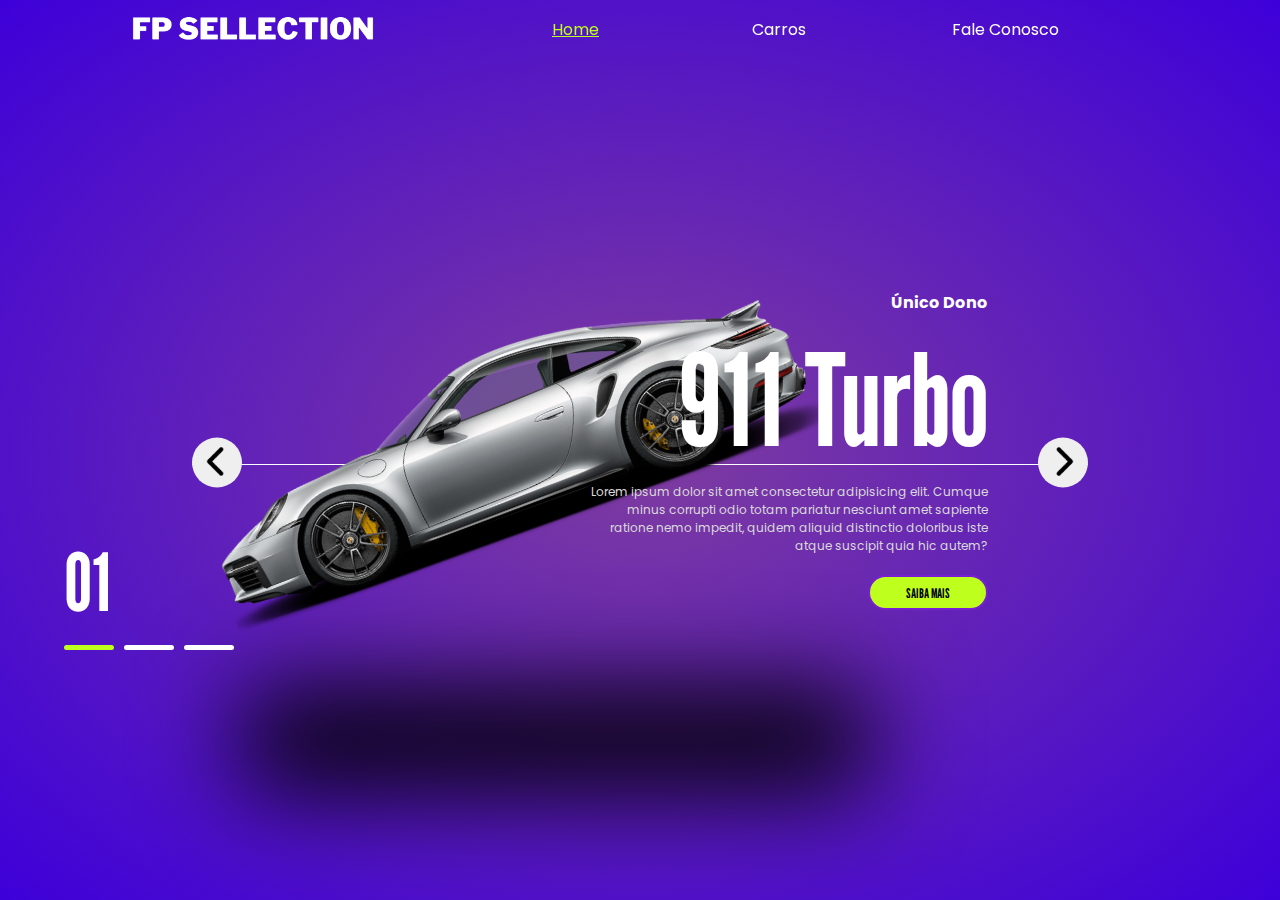
<file: index.html>
<!DOCTYPE html>
<html lang="pt-br">

<head>
    <meta charset="UTF-8">
    <meta name="viewport" content="width=device-width, initial-scale=1.0">
    <link rel="preconnect" href="https://fonts.googleapis.com">
    <link rel="preconnect" href="https://fonts.gstatic.com" crossorigin>
    <link rel="preconnect" href="https://fonts.googleapis.com">
    <link rel="preconnect" href="https://fonts.gstatic.com" crossorigin>
    <link
        href="https://fonts.googleapis.com/css2?family=League+Gothic&family=Poppins:ital,wght@0,100;0,200;0,300;0,400;0,500;0,600;0,700;0,800;0,900;1,100;1,200;1,300;1,400;1,500;1,600;1,700;1,800;1,900&family=Tangerine:wght@400;700&display=swap"
        rel="stylesheet">
    <link
        href="https://fonts.googleapis.com/css2?family=Poppins:ital,wght@0,100;0,200;0,300;0,400;0,500;0,600;0,700;0,800;0,900;1,100;1,200;1,300;1,400;1,500;1,600;1,700;1,800;1,900&family=Tangerine:wght@400;700&display=swap"
        rel="stylesheet">
    <title>FP Sellection</title>
    <link rel="stylesheet" href="styles/style.css">
</head>

<body>
    <header>
        <img src="img/logo.png" alt="logo fp">
        <nav>
            <ul>
                <li style="text-decoration: underline; color: #beff1d;">Home</li>
                <li><a href="carros.html">Carros</a></li>
                <li><a href="">Fale Conosco</a></li>
            </ul>
        </nav>
    </header>

    <section class="container">
        <div class="list">
            <div class="item active">
                <div class="car-img">
                    <img src="img/1.png" alt="imagem carro">
                </div>
                <div class="content">
                    <p class="car-information">
                        Único Dono
                    </p>
                    <h2>
                        911 Turbo
                    </h2>
                    <p class="description">
                        Lorem ipsum dolor sit amet consectetur adipisicing elit. Cumque minus corrupti odio totam
                        pariatur nesciunt amet sapiente ratione nemo impedit, quidem aliquid distinctio doloribus iste
                        atque suscipit quia hic autem?
                    </p>
                    <button class="information">
                        Saiba Mais
                    </button>

                </div>
            </div>
            <div class="item">
                <div class="car-img">
                    <img src="img/ferrari.png" alt="imgagem carro">
                </div>
                <div class="content">
                    <p class="car-information">
                        Conversível
                    </p>
                    <h2>
                        Ferrari
                    </h2>
                    <p class="description">
                        Lorem ipsum dolor sit amet consectetur adipisicing elit. Cumque minus corrupti odio totam
                        pariatur nesciunt amet sapiente ratione nemo impedit, quidem aliquid distinctio doloribus iste
                        atque suscipit quia hic autem?
                    </p>
                    <button class="information">
                        Saiba Mais
                    </button>

                </div>
            </div>
            <div class="item">
                <div class="car-img">
                    <img src="img/3.png" alt="imgagem carro">
                </div>
                <div class="content">
                    <p class="car-information">
                        2015
                    </p>
                    <h2>
                        Lamborghini
                    </h2>
                    <p class="description">
                        Lorem ipsum dolor sit amet consectetur adipisicing elit. Cumque minus corrupti odio totam
                        pariatur nesciunt amet sapiente ratione nemo impedit, quidem aliquid distinctio doloribus iste
                        atque suscipit quia hic autem?
                    </p>
                    <button class="information">
                        Saiba Mais
                    </button>

                </div>
            </div>
        </div>


        <div class="arrow">
            <button id="prev"><img src="img/arrow.png" alt="seta esquerda"></button>
            <button id="next"><img src="img/arrow.png" alt="seta direita"></button>
        </div>

        <div class="indicators">
            <div class="number">01</div>
            <ul>
                <li class="active"></li>
                <li></li>
                <li></li>
            </ul>
        </div>
    </section>


    <script src="script.js"></script>
</body>

</html>
</file>
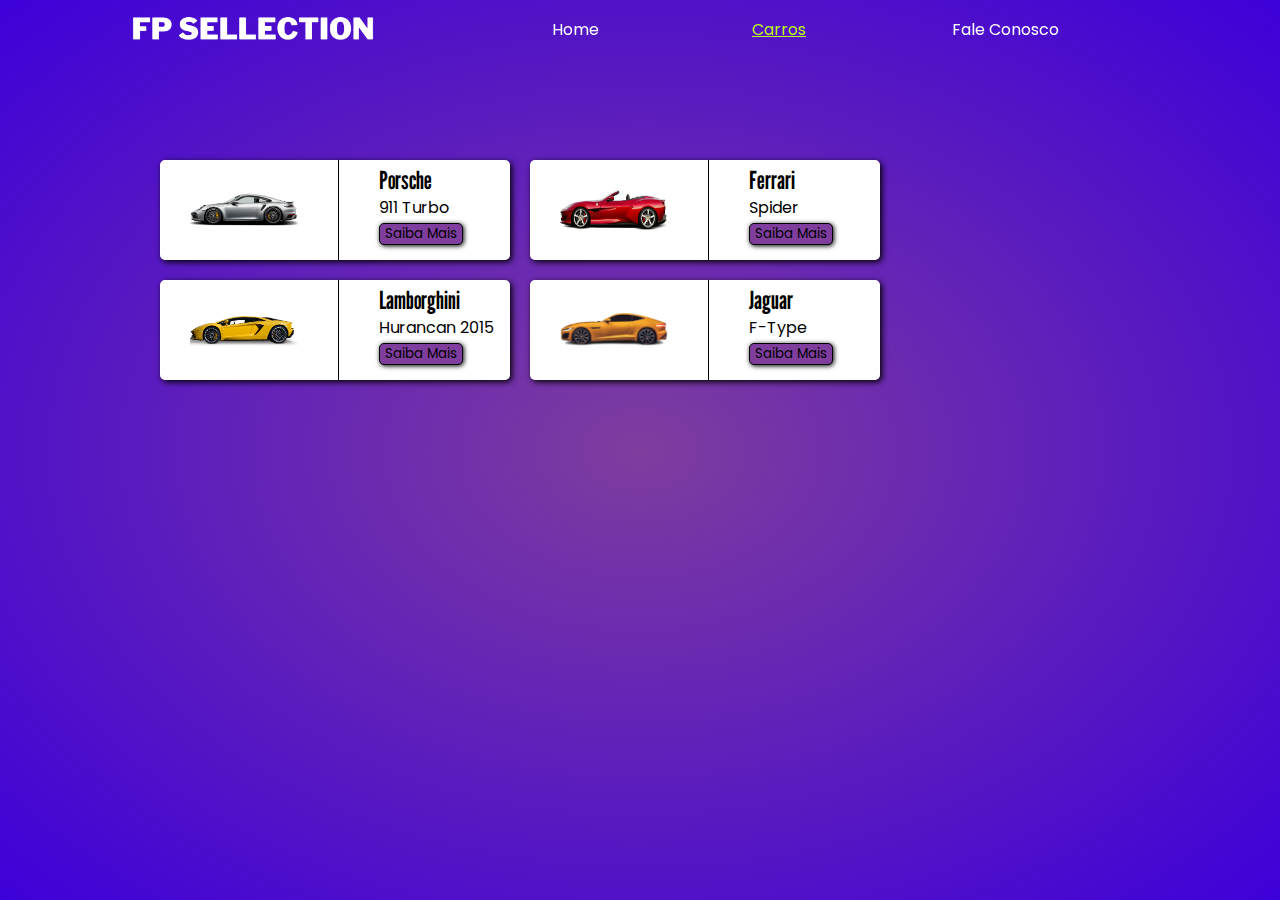
<file: carros.html>
<!DOCTYPE html>
<html lang="pt-br">

<head>
    <meta charset="UTF-8">
    <meta name="viewport" content="width=device-width, initial-scale=1.0">
    <link rel="preconnect" href="https://fonts.googleapis.com">
    <link rel="preconnect" href="https://fonts.gstatic.com" crossorigin>
    <link rel="preconnect" href="https://fonts.googleapis.com">
    <link rel="preconnect" href="https://fonts.gstatic.com" crossorigin>
    <link
        href="https://fonts.googleapis.com/css2?family=League+Gothic&family=Poppins:ital,wght@0,100;0,200;0,300;0,400;0,500;0,600;0,700;0,800;0,900;1,100;1,200;1,300;1,400;1,500;1,600;1,700;1,800;1,900&family=Tangerine:wght@400;700&display=swap"
        rel="stylesheet">
    <link
        href="https://fonts.googleapis.com/css2?family=Poppins:ital,wght@0,100;0,200;0,300;0,400;0,500;0,600;0,700;0,800;0,900;1,100;1,200;1,300;1,400;1,500;1,600;1,700;1,800;1,900&family=Tangerine:wght@400;700&display=swap"
        rel="stylesheet">
    <title>FP Sellection</title>
    <link rel="stylesheet" href="styles/styleCarro.css">
</head>

<body>
    <header>
        <img src="img/logo.png" alt="logo fp">
        <nav>
            <ul>
                <li><a href="index.html">Home</a></li>
                <li style="text-decoration: underline; color: #beff1d;">Carros</li>
                <li><a href="">Fale Conosco</a></li>
            </ul>
        </nav>
    </header>

    <section>
        <div id="containerFlex">
            <div class="itensFlex">
                <img src="img/1.png" alt="911 turbo">
                <div class="linha"></div>
                <span>
                    <h2>Porsche</h2>
                    <p>911 Turbo</p>
                    <button onclick="bPorsche()">Saiba Mais</button>
                </span>
            </div>
            <div class="itensFlex" id="ferrari-Id">
                <img id="ferrari-Img" src="img/ferrari.png" alt="Ferrari">
                <div class="linha"></div>
                <span>
                    <h2>Ferrari</h2>
                    <p>Spider</p>
                    <button onclick="bFerrari()">Saiba Mais</button>
                </span>
            </div>
            <div class="itensFlex">
                <img src="img/3.png" alt="Lamborghini">
                <div class="linha"></div>
                <span>
                    <h2>Lamborghini</h2>
                    <p>Hurancan 2015</p>
                    <button onclick="bLamborghini()">Saiba Mais</button>
                </span>
            </div>
            <div class="itensFlex">
                <img src="img/4.png" alt="jaguar f-turbo">
                <div class="linha"></div>
                <span>
                    <h2>Jaguar</h2>
                    <p>F-Type</p>
                    <button onclick="bJaguar()">Saiba Mais</button>
                </span>

            </div>
        </div>

        <div class="detalhes">
            <div class="caixaDetalhes" id="porscheCaixa">
                <img class="imgD" src="img/turbo911img.jpg" alt="Porsche">
                <div class="linhaCaixa"></div>
                <div class="textoD">
                    <h2>Turbo 911</h2>
                    <h3>Porsche</h3>
                    <p>Nossos engenheiros gostam de se referir a ele como o carro esportivo mais perfeito de todos.
                        Extremamente esportivo e, ao mesmo tempo, confortável e irrestritamente apto para o uso diário.
                        Os modelos 911 Turbo seguem de forma consistente este caminho.</p>
                </div>

            </div>
            <div class="caixaDetalhes" id="ferrariCaixa">
                <img class="imgD" src="img/spiderimg.webp" alt="spider">
                <div class="linhaCaixa"></div>
                <div class="textoD">
                    <h2>Spider</h2>
                    <h3>Ferrari</h3>
                    <p>Como o primeiro spider híbrido plug-in de produção do Cavalo Empinado, o SF90 Spider define novos
                        padrões de desempenho e inovação não apenas para a gama da marca, mas para todo o setor de
                        carros esportivos.</p>
                </div>
            </div>
            <div class="caixaDetalhes" id="lamborghiniCaixa">
                <img class="imgD" src="img/2015.jpg" alt="lamborghini">
                <div class="linhaCaixa"></div>
                <div class="textoD">
                    <h2>Hurancan 2015</h2>
                    <h3>Lamborghini</h3>
                    <p>O Lamborghini Hurancan utiliza um motor 5.2 V10 a gasolina capaz de gerar 610 cv de potência e
                        57,1 kgfm de torque. A única opção de transmissão é uma caixa automatizada de dupla embreagem
                        com sete velocidades. A tração é integral. Com esse conjunto o esportivo acelera de 0 a 100 km/h
                        em 3,2 segundos com máxima de 325 km/h.</p>
                </div>
            </div>
            <div class="caixaDetalhes" id="jaguarCaixa">
                <img class="imgD" src="img/f-type.webp" alt="jaguar">
                <div class="linhaCaixa"></div>
                <div class="textoD">
                    <h2>F-type</h2>
                    <h3>Jaguar</h3>
                    <p>É praticamente unânime exaltar as engenharias alemã ou italiana como as mais refinadas do mundo,
                        mas a britânica também tem joias com uma lapidação impecável. Um desses exemplos é o Jaguar
                        F-Type, que chega ao mercado brasileiro de cara nova, quase um ano depois de ser reestilizado.
                    </p>
                </div>
            </div>
        </div>
    </section>


    <script src="script.js"></script>
</body>

</html>
</file>
<file: styles/style.css>
* {
    margin: 0px;
    padding: 0px;
    box-sizing: border-box;
    list-style: none;
    font-family: "Poppins", serif;
}

body {
    background-color: black;
    color: white;
    font-size: 16px;
    overflow: hidden;
}

header {
    position: fixed;
    width: 80vw;
    left: 50%;
    transform: translateX(-50%);
    display: grid;
    align-items: center;
    grid-template-columns: 1fr 600px;
    gap: 10%;
    z-index: 2;

    & img {
        width: 250px;
    }

    & nav {
        & ul {
            display: grid;
            grid-template-columns: repeat(3, 1fr);
        }

        & a {
            color: white;
            text-decoration: none;
        }

        & a:hover {
            color: #56ff1d;
            text-decoration: underline;
            cursor: pointer;
        }
    }
}

section {
    background-image: radial-gradient(#7f3d9e, #3d00d9);
    height: 100vh;
    position: relative;

    & .list {
        width: 70vw;
        height: 100%;
        margin: auto;
        position: relative;

        & .item {
            position: absolute;
            inset: 0;

            & .car-img {
                position: absolute;
                top: 50%;
                transform: translateY(-50%);
                width: 70%;

                & img {
                    width: 100%;
                    transform: rotate(-30deg);
                }

                &::before {
                    content: '';
                    position: absolute;
                    background-color: black;
                    width: 100%;
                    height: 100px;
                    top: 150%;
                    left: 50px;
                    border: 50%;
                    filter: blur(50px);
                }
            }


            & .content {
                position: absolute;
                right: 100px;
                width: 70%;
                height: 100%;
                display: flex;
                flex-direction: column;
                justify-content: center;
                align-items: end;
                gap: 20px;

                & .car-information {
                    font-weight: bold;
                }

                & h2 {
                    font-size: 8em;
                    line-height: 1em;
                    font-family: "League Gothic", serif;
                }

                & .description {
                    color: #d9d9d9;
                    font-size: 12px;
                    text-align: right;
                    max-width: 400px;
                }

                & .information {
                    border-radius: 30px;
                    height: 35px;
                    width: 120px;
                    text-transform: uppercase;
                    border: 2px solid #791fd3;
                    background-color: #beff1d;
                    color: black;
                    cursor: pointer;
                    font-weight: bolder;
                    font-family: "League Gothic", serif;
                }
            }

        }

        &::before {
            content: '';
            position: absolute;
            height: 200px;
            width: 100%;
            top: 51.5%;
            border-top: 1px solid white;
        }
    }

    .arrow {
        width: 70vw;
        position: absolute;
        top: 50%;
        left: 50%;
        transform: translate(-50%, -25%);
        display: flex;
        justify-content: space-between;

        & button:nth-child(1) {
            & img {
                transform: scale(-1);
            }
        }

        & button {
            top: 60%;
            width: 50px;
            height: 50px;
            border-radius: 50%;
            border: none;
            cursor: pointer;

            & img {
                width: 30px;
                margin-top: 4px;
                cursor: pointer;
            }

            &:hover {
                background-color: #beff1d;
            }
        }
    }
    
    .indicators {
        position: absolute;
        top: 50%;
        left: 50%;
        transform: translateX(-50%);
        height: 200px;
        width: 90vw;
        display: flex;
        flex-direction: column;
        justify-content: end;
        gap: 15px;

        & .number {
            font-size: 5em;
            font-family: "League Gothic", serif;
        }

        & ul {
            display: flex;
            gap: 10px;

            & li {
                width: 50px;
                height: 5px;
                background-color: white;
                border-radius: 5px;
                transition: 0.5s;
            }

            & .active {
                background-color: #beff1d;
            }
        }
    }
}

section {

    & .list {
    --calculation: -1;

        & .item {
            transform: translateX(calc(100vw * var(--calculation)));
            transition: 0.5s;
            opacity: 0;

            & .car-img {
                & img {
                    transform: rotate(0);
                    transition: 0.5s;
                    transition-delay: 0.3s;
                }
            }

            & .content {

                & .car-information, h2, .description, .information {
                    transform: translateX(calc(200px * var(--calculation)));
                    transition: 0.7s;
                    transition-delay: 0.3s;
                    opacity: 0;
                }

                & h2 {
                    transition-delay: 0.5s;
                }

                & .description {
                    transition-delay: 0.7s;
                }

                & .information {
                    transition-delay: 0.9s;
                }

            }
        }

        & .active {
            transform: translateX(0);
            transition: 0.5s;
            opacity: 1;

            & .car-img {
                & img {
                    transform: rotate(-20deg);
                }
            }

            & .content {

                & .car-information, h2, .description, .information {
                    transform: translateX(0);
                    opacity: 1;
                }
            }
        }
    }
}
</file>
<file: styles/styleCarro.css>
* {
    margin: 0px;
    padding: 0px;
    box-sizing: border-box;
    list-style: none;
    font-family: "Poppins", serif;
}

body {
    background-color: black;
    color: white;
    font-size: 16px;
    overflow: hidden;
}

header {
    position: fixed;
    width: 80vw;
    left: 50%;
    transform: translateX(-50%);
    display: grid;
    align-items: center;
    grid-template-columns: 1fr 600px;
    gap: 10%;
    z-index: 2;

    & img {
        width: 250px;
    }

    & nav {
        & ul {
            display: grid;
            grid-template-columns: repeat(3, 1fr);
        }

        & a {
            color: white;
            text-decoration: none;
        }

        & a:hover {
            color: #56ff1d;
            text-decoration: underline;
            cursor: pointer;
        }
    }
}

section {
    background-image: radial-gradient(#7f3d9e, #3d00d9);
    height: 100vh;
    position: relative;
    padding: 150px 100px 0px 150px;
    
    & #containerFlex {
        
        display: flex;
        flex-flow: row wrap;
        justify-content: left;
        
    }

    & .itensFlex {
        display: flex;
        margin: 10px;
        width: 350px;
        min-width: 350px;
        height: 100px;
        background-color: white;
        border-radius: 5px;
        color: black;
        box-shadow: 2px 2px 6px 0px black;

        & img {
            margin: 30PX 40px 30px 30px;
        }

        & #ferrari-Img {
           width: 108px;
           height: 40px;
        }

        & .linha {
            height: 100%;
            width: 1px;
            margin-right: 40px;
            background-color: black;
        }

        & span {
            
            & h2 {
                padding-top: 5px;
                font-family: "League Gothic", serif;
                font-size: 25px;
            }
        }    
        
        & button {
            padding-left: 5px;
            padding-right: 5px;
            background-color: #7f3d9e;
            border: 1px solid black;
            border-radius: 5px;
            box-shadow: 1px 1px 5px 0px black;
            cursor: pointer;
        }
    }

    & .itensFlex:hover {
        width: 360px;
        height: 110px;
        transition: 0.2s;

        & img {
            width: 118px;
            height: 50px;
        }

        & button:hover {
            background-color: #beff1d;
        }
    }

    & #ferrari-Id:hover {
        width: 360px;
        height: 110px;
        transition: 0.2s;
    
        & img {
            width: 128px;
            height: 50px;
        }
    
        & button:hover {
            background-color: #beff1d;
        }
    }

}

.detalhes {
    
    & .caixaDetalhes {
        display: flex;
        flex-flow: row nowrap;
        justify-content: space-evenly;
        margin: auto;
        background-color: white;
        color: black;
        height: 500px;
        width: 800px;
        border-radius: 10px;
        box-shadow: 3px 3px 12px 0px black;

        & img {
            margin-top: 130px;
            width: 300px;
            height: 220px;
            border-radius: 20px;
            box-shadow: 3px 3px 8px black;
        }
        
        & .linhaCaixa {
            height: 100%;
            width: 3px;
            background-color: black;
        }
    
        & .textoD {
            margin-top: 50px;
            width: 300px;
    
            & h2 {
                font-family: "League Gothic", serif;
                font-size: 70px;
            }
    
            & h3 {
                font-family: 'Courier New', Courier, monospace;
            }
    
            & p {
                margin-top: 30px;
            }
        }
    }
}

#porscheCaixa {
    display: none;
}

#ferrariCaixa {
    display: none;
}

#lamborghiniCaixa {
    display: none;
}

#jaguarCaixa {
    display: none;
}
</file>
